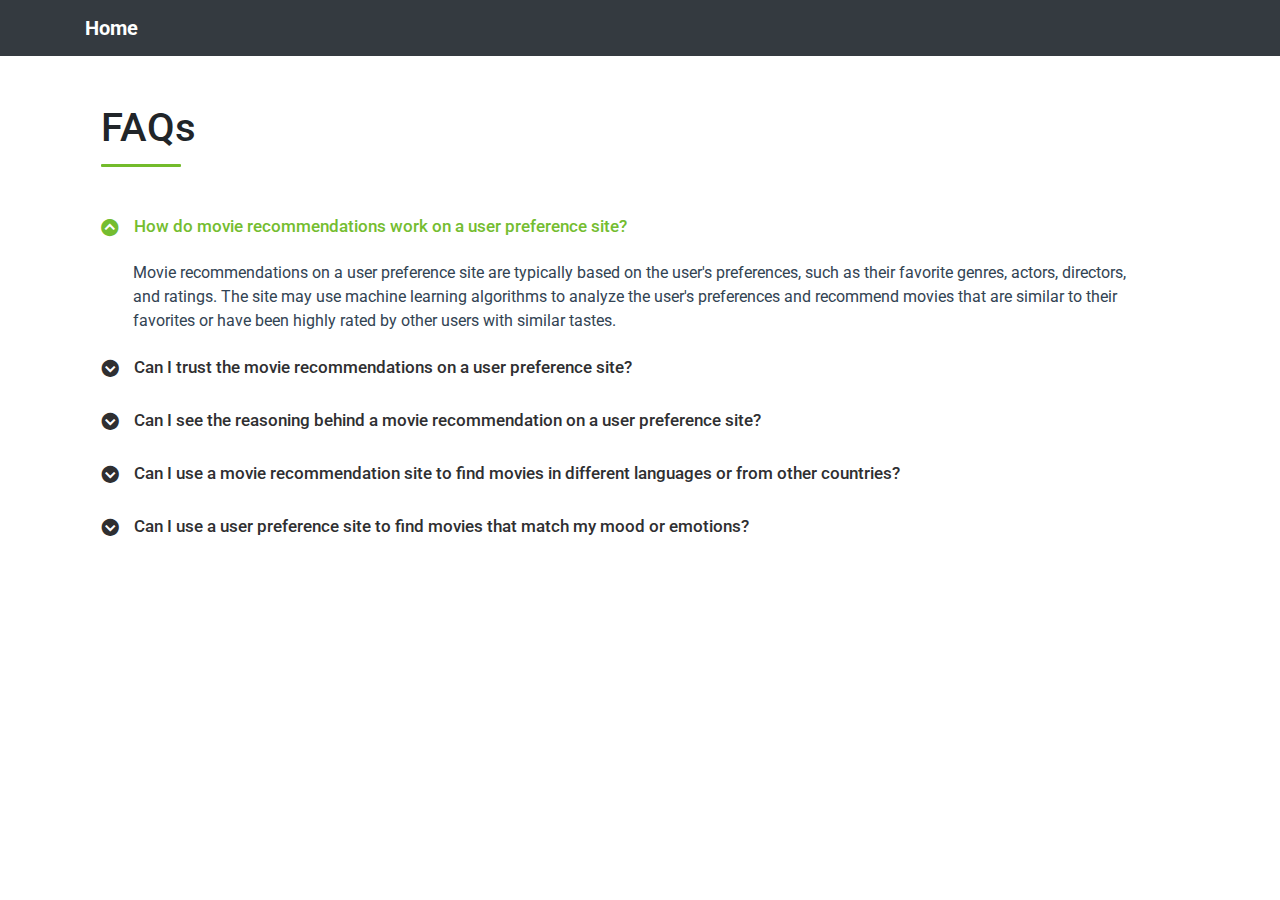
<file: movie_recommendation_system/movie_recommendation_system/flask/templates/faq.html>
<!DOCTYPE html>
<html lang="en">
<head>
<meta charset="utf-8">
<meta name="viewport" content="width=device-width, initial-scale=1, shrink-to-fit=no">
<title>Bootstrap Expand and Collapse FAQ Accordion</title>
<link rel="stylesheet" href="https://fonts.googleapis.com/css?family=Roboto:400,500|Open+Sans">
<link rel="stylesheet" href="https://stackpath.bootstrapcdn.com/bootstrap/4.5.0/css/bootstrap.min.css">
<link rel="stylesheet" href="https://fonts.googleapis.com/icon?family=Material+Icons">
<link rel="stylesheet" href="https://maxcdn.bootstrapcdn.com/font-awesome/4.7.0/css/font-awesome.min.css">
<script src="https://code.jquery.com/jquery-3.5.1.min.js"></script>
<script src="https://cdn.jsdelivr.net/npm/popper.js@1.16.0/dist/umd/popper.min.js"></script>
<script src="https://stackpath.bootstrapcdn.com/bootstrap/4.5.0/js/bootstrap.min.js"></script>
<style>
body {
	background: #fff;
}
.accordion .card {
	background: none;
	border: none;
}
.accordion .card .card-header {
	background: none;
	border: none;
	padding: .4rem 1rem;
	font-family: "Roboto", sans-serif;
}
.accordion .card-header h2 span {
	float: left;
	margin-top: 10px;
}
.accordion .card-header .btn {
	color: #2f2f31;
	font-size: 1.04rem;
	text-align: left;
	position: relative;
	font-weight: 500;
	padding-left: 2rem;
}
.accordion .card-header i {
	font-size: 1.2rem;
	font-weight: bold;
	position: absolute;
	left: 0;
	top: 9px;
}
.accordion .card-header .btn:hover {
	color: #ff8300;
}
.accordion .card-body {
	color: #324353;
	padding: 0.5rem 3rem;
}
.page-title {
	margin: 3rem 0 3rem 1rem;
	font-family: "Roboto", sans-serif;
	position: relative;
}
.page-title::after {
	content: "";
	width: 80px;
	position: absolute;
	height: 3px;
	border-radius: 1px;
	background: #73bb2b;
	left: 0;
	bottom: -15px;
}
.accordion .highlight .btn {
	color: #74bd30;
}
.accordion .highlight i {
	transform: rotate(180deg);
}
</style>
<script>
$(document).ready(function(){
	// Add minus icon for collapse element which is open by default
	$(".collapse.show").each(function(){
		$(this).prev(".card-header").addClass("highlight");
	});
	
	// Highlight open collapsed element 
	$(".card-header .btn").click(function(){
		$(".card-header").not($(this).parents()).removeClass("highlight");
		$(this).parents(".card-header").toggleClass("highlight");
	});
});
</script>
	

</head>




<body>

	<header>
        <div class="px-3 py-2 bg-dark text-white">
          <div class="container">
    
    
            <div class="d-flex flex-wrap align-items-center justify-content-center justify-content-lg-start">
              <div class="">
                <a href="/index" class="navbar-brand text-white text-white"><b>Home</b></a>
              </div>
              <a href="/" class="d-flex align-items-center my-2 my-lg-0 me-lg-auto text-white text-decoration-none">
                <!-- <svg class="bi me-2" width="40" height="32" role="img" aria-label="Bootstrap"><use xlink:href="#bootstrap"/></svg> -->
              </a>
    
              <ul class="nav col-12 col-lg-auto my-2 justify-content-center my-md-0 text-small">
    
               <!--- <li><a href="/" class="nav-link text-white">Home</a></li>
                <li><a href="/crops" class="nav-link text-secondary">Crops</a></li>
                <li><a href="/machine" class="nav-link text-white">Machineries</a></li>
                <li><a href="/contactUs" class="nav-link text-white">Contact Us</a></li> -->
    
              </ul>
            </div>
          </div>
        </div>
      </header>
	  
<div class="container-lg">
	<div class="row">
		<div class="col-lg-12">
			<h1 class="page-title">FAQs</h1>
			<div class="accordion" id="accordionExample">
				<div class="card">
					<div class="card-header" id="headingOne">
						<h2 class="clearfix mb-0">
							<a class="btn btn-link" data-toggle="collapse" data-target="#collapseOne" aria-expanded="true" aria-controls="collapseOne"><i class="fa fa-chevron-circle-down"></i> How do movie recommendations work on a user preference site?</a>									
						</h2>
					</div>
					<div id="collapseOne" class="collapse show" aria-labelledby="headingOne" data-parent="#accordionExample">
						<div class="card-body">Movie recommendations on a user preference site are typically based on the user's preferences, such as their favorite genres, actors, directors, and ratings. The site may use machine learning algorithms to analyze the user's preferences and recommend movies that are similar to their favorites or have been highly rated by other users with similar tastes.</div>
					</div>
				</div>
				<div class="card">
					<div class="card-header" id="headingTwo">
						<h2 class="mb-0">
							<a class="btn btn-link collapsed" data-toggle="collapse" data-target="#collapseTwo" aria-expanded="false" aria-controls="collapseTwo"><i class="fa fa-chevron-circle-down"></i> Can I trust the movie recommendations on a user preference site?</a>
						</h2>
					</div>
					<div id="collapseTwo" class="collapse" aria-labelledby="headingTwo" data-parent="#accordionExample">
						<div class="card-body">The accuracy of movie recommendations on a user preference site can vary depending on the site's algorithms and the quality of user data. While recommendations can be helpful in discovering new movies to watch, it's important to remember that they are only suggestions and may not always align with your personal preferences. It's always a good idea to read reviews and watch trailers before deciding on a movie to watch.</div>
					</div>
				</div>
				<div class="card">
					<div class="card-header" id="headingThree">
						<h2 class="mb-0">
							<a class="btn btn-link collapsed" data-toggle="collapse" data-target="#collapseThree" aria-expanded="false" aria-controls="collapseThree"><i class="fa fa-chevron-circle-down"></i> Can I see the reasoning behind a movie recommendation on a user preference site?</a>                     
						</h2>
					</div>
					<div id="collapseThree" class="collapse" aria-labelledby="headingThree" data-parent="#accordionExample">
						<div class="card-body">Some user preference sites may provide additional information about why a particular movie is being recommended, such as common themes or similarities to other movies you've enjoyed in the past. This can be a helpful way to understand how the site is making its recommendations and discover new movies that you may not have considered before.</div>
					</div>
				</div>
				<div class="card">
					<div class="card-header" id="headingFour">
						<h2 class="mb-0">
							<a class="btn btn-link collapsed" data-toggle="collapse" data-target="#collapseFour" aria-expanded="false" aria-controls="collapseFour"><i class="fa fa-chevron-circle-down"></i> Can I use a movie recommendation site to find movies in different languages or from other countries?</a>                               
						</h2>
					</div>
					<div id="collapseFour" class="collapse" aria-labelledby="headingFour" data-parent="#accordionExample">
						<div class="card-body">Yes, many user preference sites offer recommendations for movies in different languages or from other countries. Some sites may also offer features such as language filters or regional browsing to help users find movies from specific countries or regions.</div>
					</div>
				</div>
				<div class="card">
					<div class="card-header" id="headingFive">
						<h2 class="mb-0">
							<a class="btn btn-link collapsed" data-toggle="collapse" data-target="#collapseFive" aria-expanded="false" aria-controls="collapseFour"><i class="fa fa-chevron-circle-down"></i> Can I use a user preference site to find movies that match my mood or emotions?</a>                               
						</h2>
					</div>
					<div id="collapseFive" class="collapse" aria-labelledby="headingFive" data-parent="#accordionExample">
						<div class="card-body">Yes, some user preference sites offer features that allow users to find movies based on their current mood or emotions, such as "feel good" or "thriller" categories. Additionally, some sites may use artificial intelligence to analyze a user's facial expressions and recommend movies based on their emotional state.</div>
					</div>
				</div>


			</div>
		</div>
	</div>
</div>
</body>
</html>
</file>
